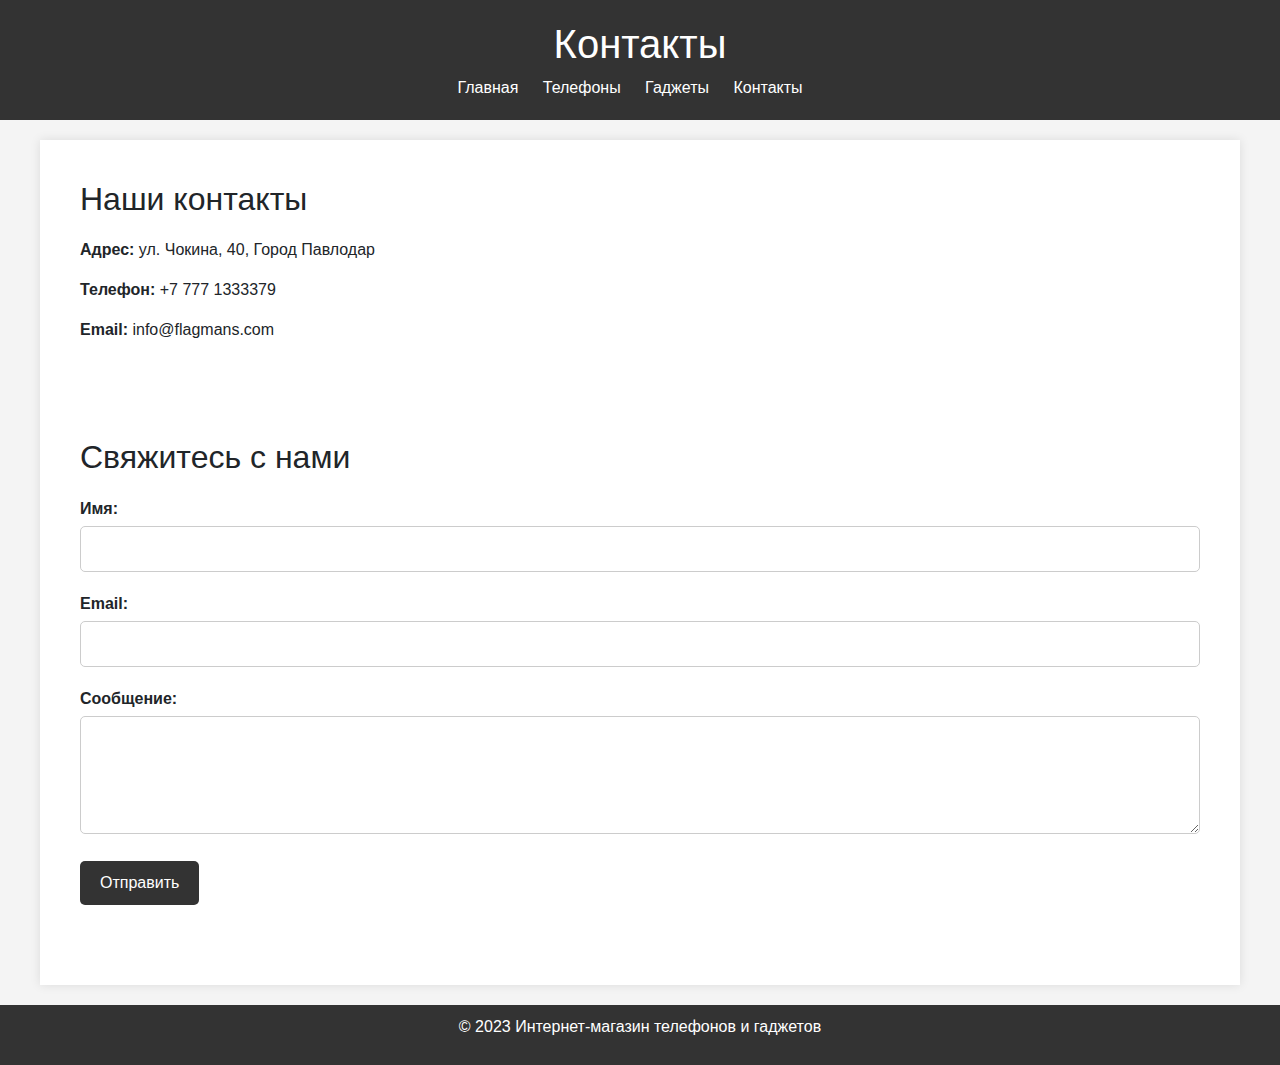
<file: contacts.html>
<!DOCTYPE html>
<html lang="en">
<head>
    <meta charset="UTF-8">
    <meta name="viewport" content="width=device-width, initial-scale=1.0">
    <title>Контакты - Интернет-магазин телефонов и гаджетов</title>
    <link rel="stylesheet" href="https://cdn.jsdelivr.net/npm/bootstrap@5.0.0/dist/css/bootstrap.min.css">
    <script src="https://cdn.jsdelivr.net/npm/bootstrap@5.0.0/dist/js/bootstrap.min.js"></script>
    <link rel="icon" href="images.jpeg" type="image">
    <link rel="stylesheet" href="contacts.css"> 
</head>
<body>
    <header>
        <h1>Контакты</h1>
        <nav>
            <ul>
                <li><a href="index.html">Главная</a></li>
                <li><a href="phones.html">Телефоны</a></li>
                <li><a href="gadgets.html">Гаджеты</a></li>
                <li><a href="contacts.html">Контакты</a></li>
            </ul>
        </nav>
    </header>

    <main>
        <section class="contact-info">
            <h2>Наши контакты</h2>
            <p><strong>Адрес:</strong> ул. Чокина, 40, Город Павлодар</p>
            <p><strong>Телефон:</strong> +7 777 1333379</p>
            <p><strong>Email:</strong> info@flagmans.com</p>
        </section>

        <section class="contact-form">
            <h2>Свяжитесь с нами</h2>
            <form>
                <div class="form-group">
                    <label for="name">Имя:</label>
                    <input type="text" id="name" name="name" required>
                </div>
                <div class="form-group">
                    <label for="email">Email:</label>
                    <input type="email" id="email" name="email" required>
                </div>
                <div class="form-group">
                    <label for="message">Сообщение:</label>
                    <textarea id="message" name="message" rows="4" required></textarea>
                </div>
                <button type="submit">Отправить</button>
            </form>
        </section>
    </main>

    <footer>
        <p>&copy; 2023 Интернет-магазин телефонов и гаджетов</p>
    </footer>
</body>
</html>
</file>
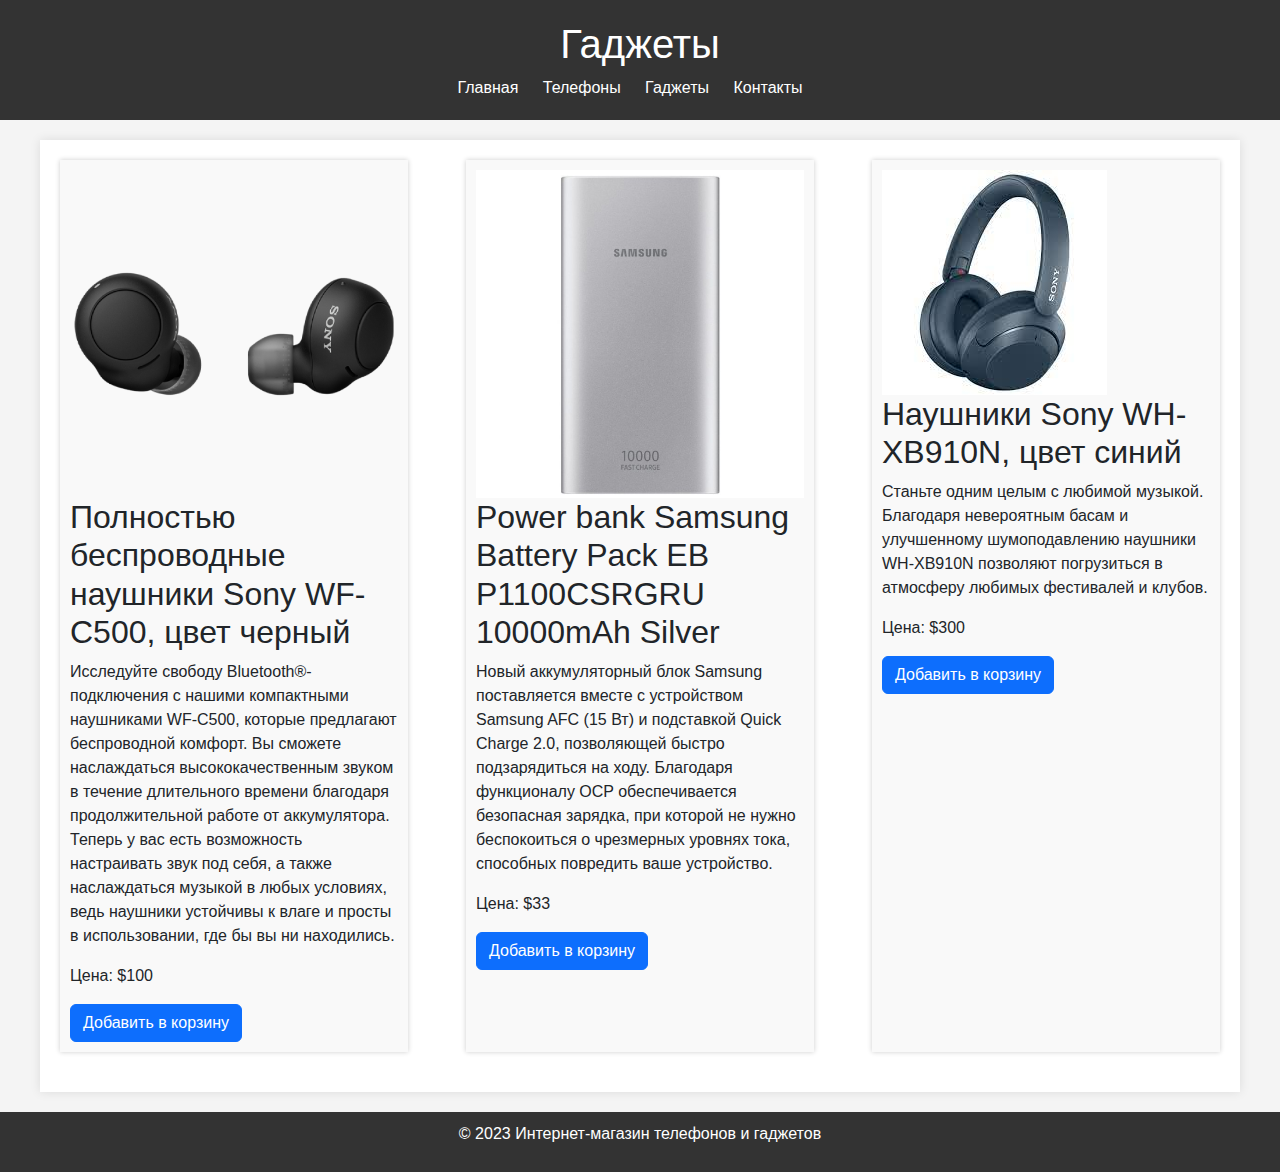
<file: gadgets.html>
<!DOCTYPE html>
<html lang="en">
<head>
    <meta charset="UTF-8">
    <meta name="viewport" content="width=device-width, initial-scale=1.0">
    <title>Гаджеты - Интернет-магазин телефонов и гаджетов</title>
    <link rel="stylesheet" href="https://cdn.jsdelivr.net/npm/bootstrap@5.0.0/dist/css/bootstrap.min.css">
    <script src="https://cdn.jsdelivr.net/npm/bootstrap@5.0.0/dist/js/bootstrap.min.js"></script>
    <link rel="icon" href="images.jpeg" type="image">
    <link rel="stylesheet" href="gadgets.css">
</head>
<body>
    <header>
        <h1>Гаджеты</h1>
        <nav>
            <ul>
                <li><a href="index.html">Главная</a></li>
                <li><a href="phones.html">Телефоны</a></li>
                <li><a href="gadgets.html">Гаджеты</a></li>
                <li><a href="contacts.html">Контакты</a></li>
            </ul>
        </nav>
    </header>

    <main>
        <section class="products">
            
            <article class="product">
                <img src="gadget1.png" alt="Гаджет">
                <h2>Полностью беспроводные наушники Sony WF-C500, цвет черный </h2>
                <p>Исследуйте свободу Bluetooth®-подключения с нашими компактными наушниками WF-C500, которые предлагают беспроводной комфорт. Вы сможете наслаждаться высококачественным звуком в течение длительного времени благодаря продолжительной работе от аккумулятора. Теперь у вас есть возможность настраивать звук под себя, а также наслаждаться музыкой в любых условиях, ведь наушники устойчивы к влаге и просты в использовании, где бы вы ни находились.</p>
                <p>Цена: $100</p>
                <button class="btn btn-primary">Добавить в корзину</button>
            </article>

            <article class="product">
                <img src="gadget2.png" alt="Гаджет">
                <h2>Power bank Samsung Battery Pack EB P1100CSRGRU 10000mAh Silver</h2>
                <p>Новый аккумуляторный блок Samsung поставляется вместе с устройством Samsung AFC (15 Вт) и подставкой Quick Charge 2.0, позволяющей быстро подзарядиться на ходу. Благодаря функционалу OCP обеспечивается безопасная зарядка, при которой не нужно беспокоиться о чрезмерных уровнях тока, способных повредить ваше устройство.</p>
                <p>Цена: $33</p>
                <button class="btn btn-primary">Добавить в корзину</button>
            </article>

            <article class="product">
                <img src="gadget3.jpeg" alt="Гаджет">
                <h2>Наушники Sony WH-XB910N, цвет синий</h2>
                <p>Станьте одним целым с любимой музыкой. Благодаря невероятным басам и улучшенному шумоподавлению наушники WH-XB910N позволяют погрузиться в атмосферу любимых фестивалей и клубов.</p>
                <p>Цена: $300</p>
                <button class="btn btn-primary"> Добавить в корзину</button>
            </article>
        </section>
    </main>

    <footer>
        <p>&copy; 2023 Интернет-магазин телефонов и гаджетов</p>
    </footer>
</body>
</html>
</file>
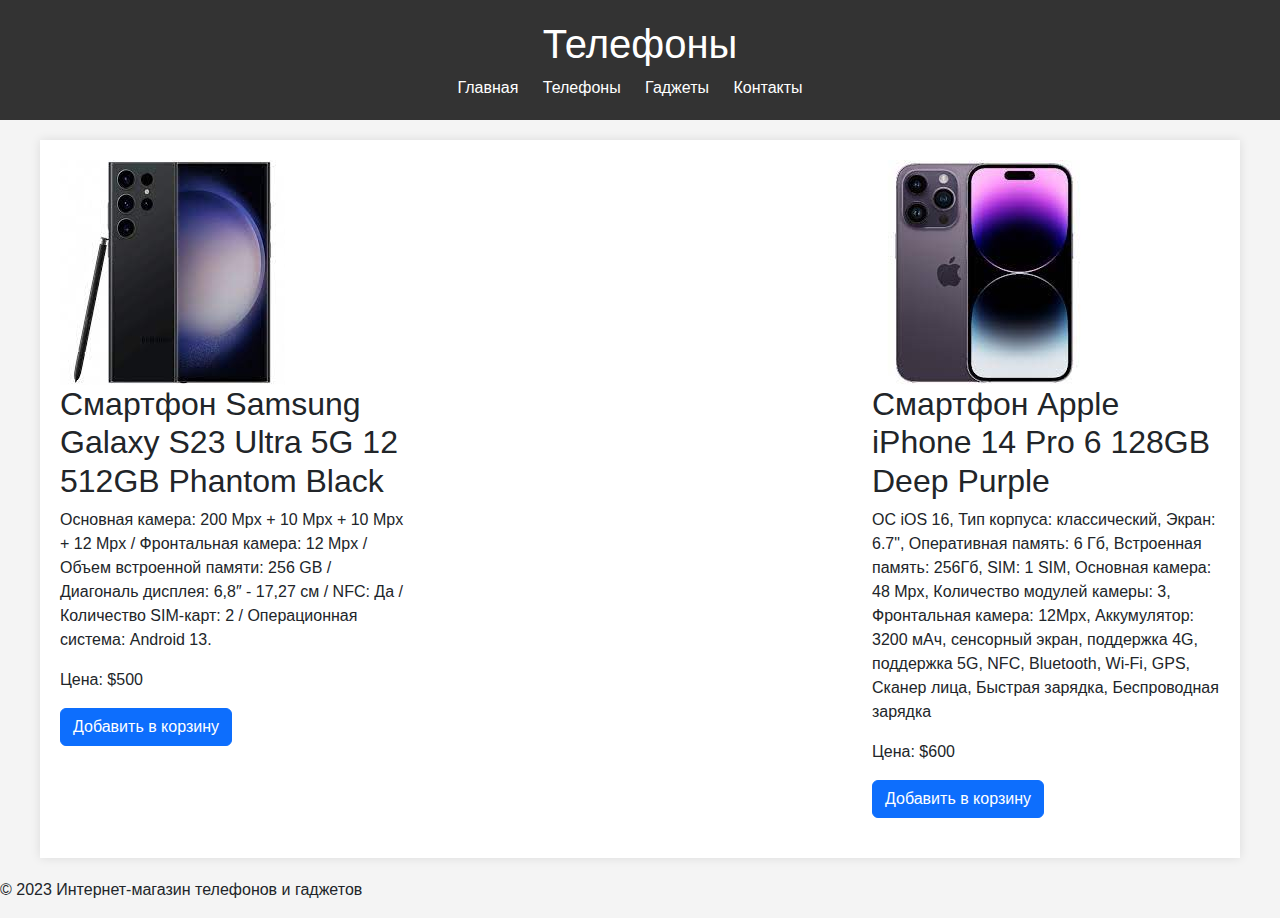
<file: phones.html>
<!DOCTYPE html>
<html lang="en">
<head>
    <meta charset="UTF-8">
    <meta name="viewport" content="width=device-width, initial-scale=1.0">
    <title>Телефоны - Интернет-магазин телефонов и гаджетов</title>
    <link rel="stylesheet" href="https://cdn.jsdelivr.net/npm/bootstrap@5.0.0/dist/css/bootstrap.min.css">
    <script src="https://cdn.jsdelivr.net/npm/bootstrap@5.0.0/dist/js/bootstrap.min.js"></script>
    <link rel="icon" href="images.jpeg" type="image">
    <link rel="stylesheet" href="phones.css"> 
</head>
<body>
    <header>
        <h1>Телефоны</h1>
        <nav>
            <ul>
                <li><a href="index.html">Главная</a></li>
                <li><a href="phones.html">Телефоны</a></li>
                <li><a href="gadgets.html">Гаджеты</a></li>
                <li><a href="contacts.html">Контакты</a></li>
            </ul>
        </nav>
    </header>

    <main>
        <section class="products">
            
            <article class="product">
                <img src="samsungs23ultra5G.jpeg" alt="Телефон">
                <h2>Смартфон Samsung Galaxy S23 Ultra 5G 12 512GB Phantom Black</h2>
                <p>Основная камера: 200 Mpx + 10 Mpx + 10 Mpx + 12 Mpx / Фронтальная камера: 12 Mpx / Объем встроенной памяти: 256 GB / Диагональ дисплея: 6,8″ - 17,27 см / NFC: Да / Количество SIM-карт: 2 / Операционная система: Android 13.</p>
                <p>Цена: $500</p>
                <button class="btn btn-primary">Добавить в корзину</button>
            </article>

            <article class="product">
                <img src="iphone.jpeg" alt="Телефон">
                <h2>Смартфон Apple iPhone 14 Pro 6 128GB Deep Purple</h2>
                <p>ОС iOS 16, Тип корпуса: классический, Экран: 6.7", Оперативная память: 6 Гб, Встроенная память: 256Гб, SIM: 1 SIM, Основная камера: 48 Mpx, Количество модулей камеры: 3, Фронтальная камера: 12Mpx, Аккумулятор: 3200 мАч, сенсорный экран, поддержка 4G, поддержка 5G, NFC, Bluetooth, Wi-Fi, GPS, Сканер лица, Быстрая зарядка, Беспроводная зарядка</p>
                <p>Цена: $600</p>
                <button class="btn btn-primary">Добавить в корзину</button>
            </article>

            
        </section>
    </main>

    <footer>
        <p>&copy; 2023 Интернет-магазин телефонов и гаджетов</p>
    </footer>
</body>
</html>
</file>
<file: gadgets.css>
body {
    font-family: Arial, sans-serif;
    background-color: #f4f4f4;
    margin: 0;
    padding: 0;
}

header {
    background-color: #333;
    color: white;
    text-align: center;
    padding: 20px;
}

nav ul {
    list-style-type: none;
    margin: 0;
    padding: 0;
}

nav li {
    display: inline;
    margin-right: 20px;
}

nav a {
    text-decoration: none;
    color: white;
}

main {
    max-width: 1200px;
    margin: 20px auto;
    padding: 20px;
    background-color: #fff;
    box-shadow: 0 0 10px rgba(0, 0, 0, 0.1);
}

.products {
    display: flex;
    flex-wrap: wrap;
    justify-content: space-between;
}

.product {
    width: 30%;
    margin-bottom: 20px;
    background-color: #f9f9f9;
    padding: 10px;
    box-shadow: 0 0 5px rgba(0, 0, 0, 0.2);
}

.product img {
    max-width: 100%;
    height: auto;
}

footer {
    text-align: center;
    padding: 10px;
    background-color: #333;
    color: white;
}
</file>
<file: phones.css>
body {
    font-family: Arial, sans-serif;
    background-color: #f4f4f4;
    margin: 0;
    padding: 0;
}

header {
    background-color: #333;
    color: white;
    text-align: center;
    padding: 20px;
}

nav ul {
    list-style-type: none;
    margin: 0;
    padding: 0;
}

nav li {
    display: inline;
    margin-right: 20px;
}

nav a {
    text-decoration: none;
    color: white;
}

main {
    max-width: 1200px;
    margin: 20px auto;
    padding: 20px;
    background-color: #fff;
    box-shadow: 0 0 10px rgba(0, 0, 0, 0.1);
}

.products {
    display: flex;
    flex-wrap: wrap;
    justify-content: space-between;
}

.product {
    width: 30%;
    margin-bottom: 20px;
    background-color: #f9
</file>
<file: contacts.css>
/* Reset some default styles */
body {
    font-family: Arial, sans-serif;
    background-color: #f4f4f4;
    margin: 0;
    padding: 0;
}

header {
    background-color: #333;
    color: white;
    text-align: center;
    padding: 20px;
}

nav ul {
    list-style-type: none;
    margin: 0;
    padding: 0;
}

nav li {
    display: inline;
    margin-right: 20px;
}

nav a {
    text-decoration: none;
    color: white;
}

main {
    max-width: 1200px;
    margin: 20px auto;
    padding: 20px;
    background-color: #fff;
    box-shadow: 0 0 10px rgba(0, 0, 0, 0.1);
}

.contact-info, .contact-form {
    margin-bottom: 40px;
    padding: 20px;
}

.contact-info h2, .contact-form h2 {
    margin-bottom: 20px;
}

.form-group {
    margin-bottom: 20px;
}

label {
    display: block;
    font-weight: bold;
    margin-bottom: 5px;
}

input[type="text"],
input[type="email"],
textarea {
    width: 100%;
    padding: 10px;
    border: 1px solid #ccc;
    border-radius: 5px;
}

button[type="submit"] {
    background-color: #333;
    color: white;
    padding: 10px 20px;
    border: none;
    border-radius: 5px;
    cursor: pointer;
}

footer {
    text-align: center;
    padding: 10px;
    background-color: #333;
    color: white;
}
</file>
